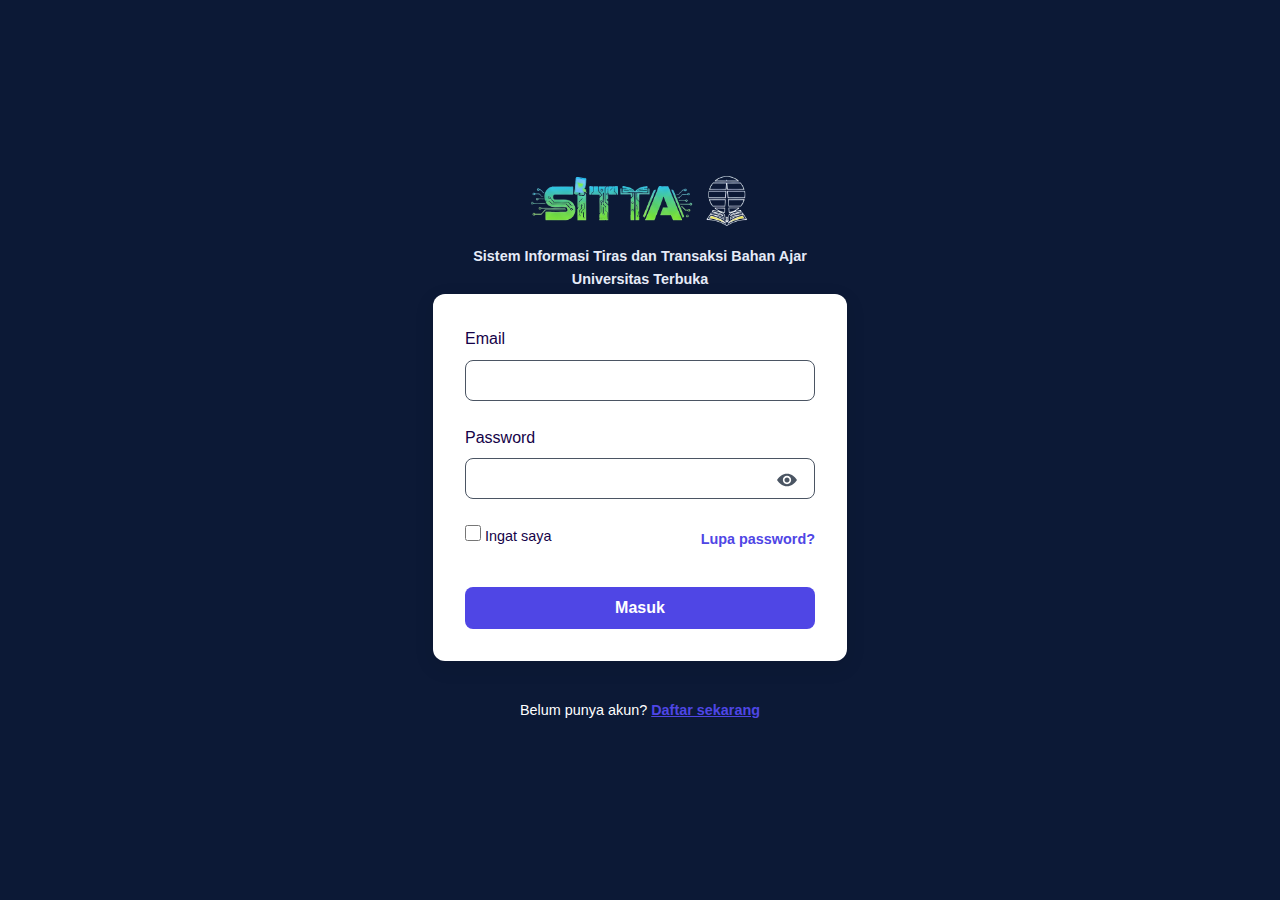
<file: sitta/index.html>
<!DOCTYPE html>
<html lang="id">
<head>
    <meta charset="UTF-8" />
    <meta name="viewport" content="width=device-width, initial-scale=1.0"/>
    <title>SITTA</title>
    <link rel="stylesheet" href="css/style.css"/>
</head>
<body class="login-page">
    <div class="login-container">
        
        <div class="login-header">
            <div class="login-logo">
                <img src="assets/SITTA_UT.png" alt="Logo SITTA" />
            </div>
            <h1 class="login-title">Sistem Informasi Tiras dan Transaksi Bahan Ajar Universitas Terbuka</h1>
        </div>

        <form id="loginForm" class="login-form">
            <div class="input-group">
                <label for="email">Email</label>
                <input type="text" id="name" name="name" required>
            </div>

            <div class="input-group password-group">
                <label for="password">Password</label>
                <input type="password" id="password" name="password" required>
                <button type="button" class="toggle-password" onclick="togglePasswordVisibility('password')">
                    <svg xmlns="http://www.w3.org/2000/svg" viewBox="0 0 24 24" fill="currentColor">
                        <path id="eye-icon-password" d="M12 4.5C7 4.5 2.73 7.61 0 12c2.73 4.39 7 7.5 12 7.5s9.27-3.11 12-7.5c-2.73-4.39-7-7.5-12-7.5zM12 17c-2.76 0-5-2.24-5-5s2.24-5 5-5 5 2.24 5 5-2.24 5-5 5zm0-8c-1.66 0-3 1.34-3 3s1.34 3 3 3 3-1.34 3-3-1.34-3-3-3z"/>
                    </svg>
                </button>
            </div>

            <div class="login-options">
                <label class="remember-me">
                    <input type="checkbox" id="rememberMe">
                    <span>Ingat saya</span>
                </label>
                <a href="#" class="forgot-password">Lupa password?</a>
            </div>

            <button type="submit" class="btn btn-primary btn-full-width">Masuk</button>
        </form>

        <div class="login-footer">
            <p>Belum punya akun? <a href="">Daftar sekarang</a></p>
        </div>
    </div>

    <!--Javascript-->
    <script src="js/script.js"></script>

</body>
</html>
</file>
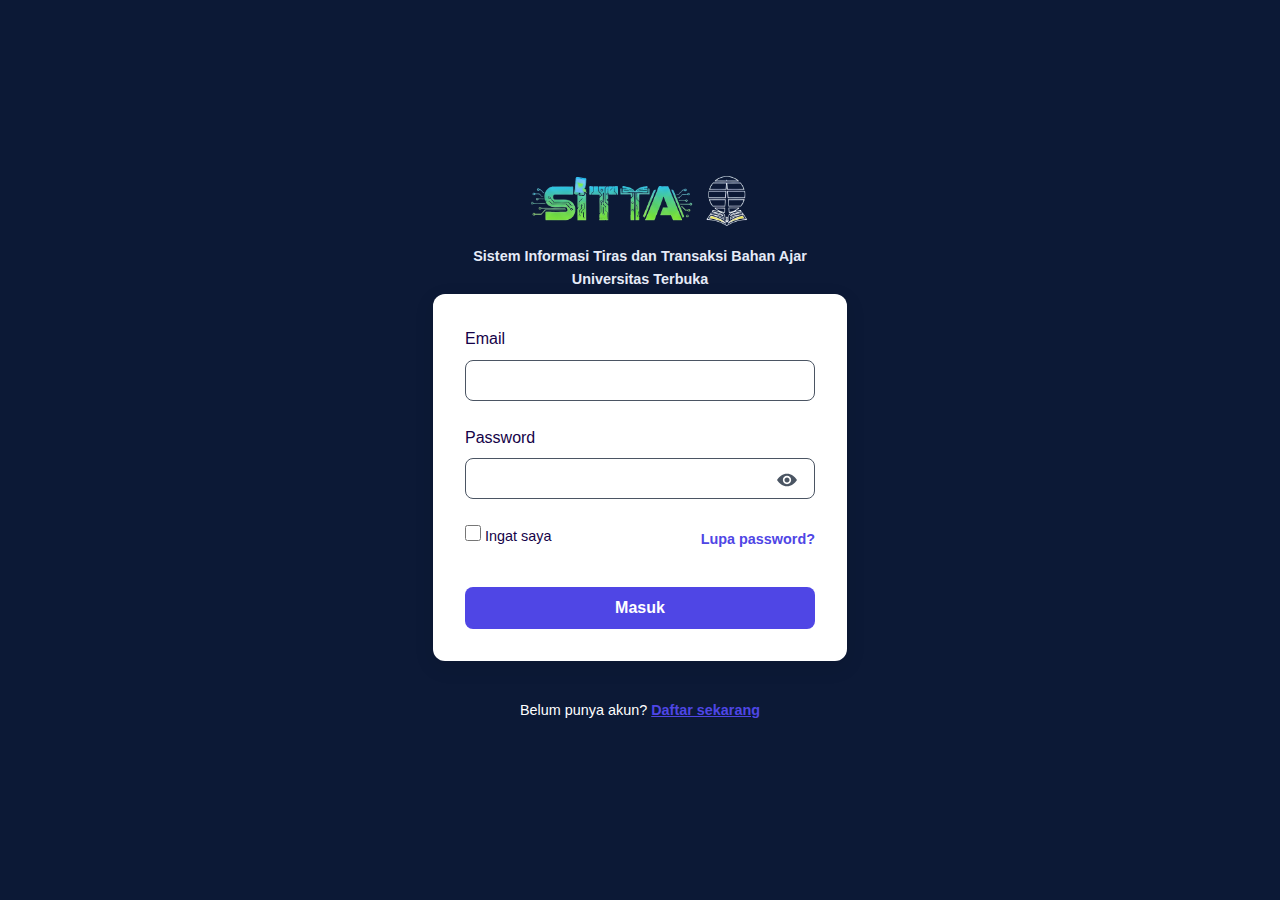
<file: sitta/dashboard.html>
<!DOCTYPE html>
<html lang="id">
<head>
    <meta charset="UTF-8" />
    <meta name="viewport" content="width=device-width, initial-scale=1.0"/>
    <title>Dashboard SITTA</title>
    <link rel="stylesheet" href="css/style.css"/>
</head>
<body class="dashboard-page">
    <header class="main-header">
    <div class="navbar-left">
        <img src="assets/SITTA_UT.png" width="300" height="45" alt="Logo">
    </div>

    <nav class="navbar-right">
        <ul class="nav-links" id="nav-links">
            <li>
                <a href="stok.html">
                <img src="assets/Info.svg" alt="Informasi" class="nav-icon">
                Informasi Bahan Ajar
                </a>
            </li>
            <li>
                <a href="tracking.html">
                <img src="assets/track.svg" alt="Lacak" class="nav-icon">
                Tracking Pengiriman
                </a>
            </li>

            <li class="nav-item dropdown">
            <a href="#" class="dropdown-toggle">
                <img src="assets/report.svg" alt="Laporan" class="nav-icon">
                Laporan ▾</a>
            <ul class="dropdown-menu">
                <li><a href="#">Monitoring Progress DO Bahan Ajar</a></li>
                <li><a href="#">Rekap Bahan Ajar</a></li>
            </ul>
            </li>

            <li>
                <a href="#">
                <img src="assets/history.svg" alt="Lacak" class="nav-icon">                
                Histori Transaksi Bahan Ajar
                </a>
            </li>
        </ul>

        <div class="nav-user">
            <span id="nav-username"></span>
            <button id="logout-btn" onclick="logout()">Keluar</button>
        </div>
    </nav>
</header>

    <div class="dashboard">
        <h1>Dashboard Aplikasi SITTA</h1>
        <h2 id="greeting"></h2>

        <div class="search-container">
            <form class="search-form" id="searchForm" role="search">
                <label for="searchInput">No. DO/Billing: </label>
                <input type="search" id="searchInput" placeholder="Nomor Delivery Order" aria-label="Nomor DO"/>
                <button type="submit">Cari</button>
            </form>

            <div id="hasil" class="hasil"></div>
        </div>
    </div>

    <section id="alur" class="alur">
            <h2>Selamat Datang di <span>SITTA</span></h2>
            <p>Sistem pengelolaan layanan dan distribusi bahan ajar Universitas Terbuka</p>

            <div class="alur-container">
                <a href="stok.html" class="alur-link">
                    <div class="alur-item">
                        <img src="assets/Info.svg" alt="Info BA">
                        <h3>Informasi Bahan Ajar</h3>
                    </div>
                </a>

                <a href="tracking.html" class="alur-link">
                    <div class="alur-item">
                        <img src="assets/track.svg" alt="Tracking">
                        <h3>Tracking Pengiriman</h3>
                    </div>
                </a>

                <a href="laporan.html" class="alur-link">
                    <div class="alur-item">
                        <img src="assets/report.svg" alt="Laporan">
                        <h3>Laporan</h3>
                    </div>
                </a>
                
                <a href="history.html" class="alur-link">
                    <div class="alur-item">
                        <img src="assets/history.svg" alt="History">
                        <h3>History Transaksi</h3>
                    </div>
                </a>
            </div>
        </section>

    <!--Javascript-->
    <script src="js/script.js"></script>

    <footer class="footer">
        Copyright &copy; <span>Joe</span> 2025
    </footer>
</body>
</html>
</file>
<file: sitta/css/style.css>
/* ==========================
   Reset & Base
========================== */
html, body {
  overflow-x: hidden;
  height: 100%;
  margin: 0;
  padding: 0;
}

body {
  font-family: 'Inter', sans-serif;
  line-height: 1.6;
  background: #0c1936;
  color: #e6ebf8;
}

main, .dashboard, .search-form, .hasil {
  flex: 1;
}

body.login-page {
  display: flex;
  justify-content: center;
  align-items: center;
  min-height: 100vh;
  margin: 0;
}

body.dashboard-page {
  display: flex;
  flex-direction: column;
}

/* ==========================
   Login Form
========================== */
.login-container {
  display: flex;
  flex-direction: column;
  align-items: center;
  width: 100%;
  max-width: 350px;
}

.login-header {
    text-align: center;
    margin-top: 0.3rem;
    margin-bottom: 0.1rem;
}

.login-logo img {
    width: 230px; /* Sesuaikan ukuran logo */
    height: auto;
}

.login-title {
    font-size: 0.9rem;
    font-weight: bold;
    margin: 0.1rem;
}

.login-form {
  background: #ffffff;
  padding: 2rem;
  border-radius: 12px;
  box-shadow: 0 6px 20px rgba(0, 0, 0, 0.1);
  width: 100%;
}

.login-form .input-group {
  margin-bottom: 1.5rem;
  position: relative;
}

.login-form label {
  display: block;
  color: #150248;
  margin-bottom: 0.5rem;
  font-weight: 500;
  text-align: left;
}

.login-form input {
  width: 100%;
  padding: 0.75rem;
  border: 1px solid #4b5563;
  background-color: #ffffff;
  color: #010e92;
  border-radius: 8px;
  transition: all 0.3s ease;
  box-sizing: border-box;
}

.login-form input:focus {
  outline: none;
  border-color: #4f46e5;
  box-shadow: 0 0 0 3px rgba(79, 70, 229, 0.2);
}

.login-options {
  display: flex;
  justify-content: space-between;
  align-items: center;
  width: 100%;
  margin: 10px 0 15px;
  font-size: 0.9rem;
}

.remember-me {
  display: flex;
  align-items: center;
  color: #150248;
  cursor: pointer;
  user-select: none;
  margin-top: 1.5px;
}

.remember-me input[type="checkbox"] {
  width: 16px;
  height: 16px;
  cursor: pointer;
  accent-color: #4a3cff;
  margin: 0;
}

.forgot-password {
  text-decoration: none;
  color: #4f46e5;
  font-weight: 600;
  transition: color 0.3s ease;
  white-space: nowrap;
}

.forgot-password a:hover {
  color: #4338ca;
  text-decoration: underline;
}

/* Tombol utama */
.btn-full-width {
  width: 100%;
  padding: 0.75rem;
  font-size: 1rem;
  font-weight: 600;
  margin-top: 1rem;
  background-color: #4f46e5;
  color: #fff;
  border: none;
  border-radius: 8px;
  cursor: pointer;
  transition: background-color 0.3s ease;
}

.btn-full-width:hover {
  background-color: #4338ca;
}

/* Footer */
.login-footer {
  text-align: center;
  margin-top: 1.5rem;
}

.login-footer p {
  color: #ffffff;
  font-size: 0.9rem;
}

.login-footer a {
  color: #4f46e5;
  font-weight: 600;
  transition: color 0.3s ease;
}

.login-footer a:hover {
  color: #4338ca;
}

/* Tombol show/hide password */
.password-group {
  position: relative;
}

.toggle-password {
  position: absolute;
  right: 0.75rem;
  top: 2.75rem;
  background: none;
  border: none;
  cursor: pointer;
  color: #4b5563;
}

.toggle-password svg {
  width: 20px;
  height: 20px;
}

/* ==========================
   Navbar
========================== */
.main-header {
  position: fixed;
}

.navbar-left {
  position: fixed;
  top: 0;
  left: 0;
  height: 3rem;
  display: flex;
  align-items: center;
  padding: 0.5rem 7rem;
  background:transparent;
  z-index: 101;
}

.navbar-left img {
  width: auto;
  height: 4rem;
}

.navbar-right {
  display: flex;
  justify-content: right;
  align-items: center;
  padding: 0.5rem auto;
  background: #0b1728;
  color: white;
  position: fixed;
  top: 0;
  left: 0;
  width: 100%;
  z-index: 100;
}

/* Container link */
.nav-links {
  list-style: none;
  display: flex;
  gap: 1rem;
}

/* Link di navbar */
.nav-links a {
  color: white;
  font-weight: 500;
  text-decoration: none;
  transition: all 0.3s ease;
}

/* Efek hover biar interaktif */
.nav-links a:hover {
  color: #d4e3f5;
  text-shadow: 0 0 3px rgba(96,165,250,0.4), 0 0 6px rgba(96,165,250,0.3);      
}

.nav-icon {
  width: 20px;
  height: 20px;
  margin-right: 8px;
  vertical-align: middle;
  filter: brightness(0) invert(1); /* Biar ikon putih di background gelap */
}

.nav-user {
  display: flex;
  align-items: center;
  gap: 10px;
  font-weight: 500;
}

#logout-btn {
  background-color: #4f46e5;
  border: none;
  color: white;
  padding: 6px 12px;
  border-radius: 5px;
  cursor: pointer;
}

#logout-btn:hover {
  background-color: #4338ca;
}

/* Dropdown container */
.dropdown {
  position: relative;
}

/* Dropdown menu (tersembunyi dulu) */
.dropdown-menu {
  display: none;
  position: absolute;
  top: 100%;
  left: 0;
  background: #374151;
  border-radius: 6px;
  min-width: 220px;
  padding: 0.5rem 0;
  box-shadow: 0 4px 8px rgba(0,0,0,0.3);
}

.dropdown-menu li {
  list-style: none;
}

.dropdown-menu a {
  display: block;
  padding: 0.5rem 1rem;
  color: white;
}

.dropdown-menu a:hover {
  background-color: #4b5563;
}

.dropdown.active .dropdown-menu {
  display: block;
}

.nav-links {
  display: flex;
  gap: 1rem;
}

/* ==========================
   Dashboard
========================== */
.dashboard {
  text-align: center;
  margin-top: 20px;
  padding-top: 20px;
}

.dashboard h1 {
  font-size: 28px;
  margin-bottom: 10px;
  color: #ffffff;
}

.dashboard h2 {
  font-size: 22px;
  color: #ffffff;
  margin-bottom: 10px;
}

.search-form {
  display: flex;
  justify-content: center;
  align-items: center;
  gap: 0.5rem;
}

.search-form input {
  padding: 0.5rem 1rem;
  border-radius: 6px;
  border: none;
  width: 250px;
}

.search-form button {
  padding: 0.5rem 1rem;
  border-radius: 6px;
  background: #4f46e5;
  color: #ffffff;
  font-weight: 600;
}

.search-container {
  margin-top: 10px;
  text-align: center;
}

.hasil {
  margin-top: 20px;
  color: #fff;
  text-align: left;
  max-width: 600px;
  margin-left: auto;
  margin-right: auto;
}

.perjalanan {
  background: rgba(255, 255, 255, 0.1);
  padding: 10px;
  border-radius: 8px;
  margin-top: 10px;
}

.perjalanan p {
  margin: 5px 0;
}

.alur {
  padding: 0rem 1rem;           /* Spasi dalam */
  background-color:none;        /* Tidak ada latar */
  text-align: center;           /* Rata tengah */
}

.alur h2 {
  font-size: 3rem;              /* Judul besar */
  margin-bottom: 0.5rem;        /* Jarak bawah */
}

.alur h2 span {
  color: var(--primary, #007bff); /* Warna merah/biru fallback */
}

.alur p {
  color: #ffffff;               /* Teks putih */
  max-width: 800px;             /* Lebar maksimal */
  margin: 0 auto 2rem;          /* Tengah + jarak bawah */
  font-size: 1.5rem;            /* Ukuran font */
  margin-bottom: 1.5rem;          /* Jarak bawah besar */
}

.alur-container {
  display: flex;                /* Flexbox */
  flex-wrap: wrap;              /* Bungkus ke bawah */
  gap: 1.5rem;                  /* Jarak antar item */
  justify-content: center;      /* Rata tengah */
  width: 100%;       /* Isi penuh layar */
  max-width: 1200px; /* Batas maksimal biar tidak terlalu lebar */
  margin: 0 auto;    /* Rata tengah di layar */
  padding: 1rem;     /* Spasi dalam container */
  margin-bottom: 2rem;
}

.alur-item {
  background: #fff;             /* Latar putih */
  border-radius: 12px;          /* Sudut tumpul */
  padding: 1.5rem;              /* Spasi dalam */
  box-sizing: border-box;
  display: flex;
  align-items: center;  /* Konten rata tengah vertikal */
  justify-content: center; /* Konten rata tengah horizontal */
  box-shadow: 0 2px 8px rgba(0,0,0,0.08); /* Bayangan ringan */
  flex: 1 1 200px;              /* Fleksibel */
  width: 250px;         /* Lebar tetap */
  height: 180px;        /* Tinggi tetap */
  max-width: 280px;             /* Lebar maksimal */
  transition: transform 0.2s ease, box-shadow 0.2s ease; /* Animasi hover */
}

.alur-item:hover {
  transform: translateY(-5px);  /* Naik sedikit saat hover */
  box-shadow: 0 4px 12px rgba(0,0,0,0.12); /* Bayangan lebih dalam */
}

.alur-item img {
  max-width: 80px;              /* Gambar kecil */
  margin-bottom: 1rem;          /* Jarak bawah */
}

.alur-item h3 {
  font-size: 1rem;            /* Subjudul */
  margin-bottom: 0.5rem;        /* Jarak bawah */
  color: #333;                  /* Warna abu gelap */
}

.alur-item p {
  font-size: 1.2rem;            /* Teks lebih kecil */
  color: #2302a8;               /* Biru */
}


/* ==========================
   Bahan Ajar
========================== */
.bahan-ajar-container {
  max-width: 420px;
  margin: 30px auto;
  padding: 20px;
  background: #fff;
  border-radius: 12px;
  box-shadow: 0 4px 10px rgba(0,0,0,0.1);
}

.bahan-ajar-container img {
  width: 100%;
  border-radius: 10px;
  margin-bottom: 15px;
}

.bahan-ajar-container h2 {
  font-size: 1.3rem;
  margin-bottom: 15px;
  text-align: center;
  color: #333;
}

.info-item {
  margin-bottom: 10px;
}

.info-item label {
  display: block;
  font-weight: 600;
  color: #555;
}

.info-item span {
  display: block;
  background: #f4f4f4;
  padding: 8px 10px;
  border-radius: 6px;
  margin-top: 4px;
  color: #010e92;
}

.grid {
    display: grid;
    grid-template-columns: repeat(auto-fit, minmax(180px, 1fr));
    gap: 1rem;
    padding: 1rem;
}

.card {
    background: #fff;
    border-radius: 12px;
    box-shadow: 0 2px 6px rgba(0,0,0,0.1);
    text-align: center;
    padding: 1rem;
    transition: transform 0.2s;
}

.card:hover {
    transform: translateY(-4px);
}

.card .cover {
    width: 100%;
    height: 200px; /* 💡 atur tinggi gambar di sini */
    object-fit: cover; /* biar proporsi tetap bagus */
    border-radius: 8px;
    margin-bottom: 0.75rem;
}

.card h3 {
    font-size: 1.1rem;
    color: #010e92;
    margin-bottom: 10px;
    font-weight: 600;
}

.card .btn {
    display: inline-block;
    background-color: #010e92;
    color: #fff;
    padding: 8px 10px;
    border-radius: 6px;
    text-decoration: none;
    font-weight: 200;
    transition: background 0.2s ease, transform 0.1s ease;
}

.card .btn:hover {
    background-color: #155ab6;
    transform: translateY(-2px);
}

.add-button-container {
    text-align: center;
    margin: 40px 0 60px;
}

.add-btn {
    background-color: #010e92;
    color: #fff;
    font-size: 1.1rem;
    padding: 14px 28px;
    border: none;
    border-radius: 8px;
    cursor: pointer;
    font-weight: 600;
    box-shadow: 0 4px 10px rgba(255, 255, 255, 0.15);
    transition: background 0.2s ease, transform 0.15s ease;
}

.add-btn:hover {
    background-color: #155ab6;
    transform: translateY(-2px);
}

.add-buttoncontainer {
    text-align: center;
    margin: 40px 0 60px;
    background: transparent;
    border: none;
    box-shadow: none;
}

.addbtn {
    background-color: #010e92;
    color: #fff;
    font-size: 1.1rem;
    padding: 14px 28px;
    border: none;
    border-radius: 8px;
    cursor: pointer;
    font-weight: 600;
    box-shadow: 0 4px 10px rgba(255, 255, 255, 0.15);
    transition: background 0.2s ease, transform 0.15s ease;
    text-decoration: none;
}

.addbtn:hover {
    background-color: #155ab6;
    transform: translateY(-2px);
}

/* ==========================
   Footer
========================== */
.footer {
  background-color: #0b1728;
  color: #ffffff;
  text-align: center;
  padding: 10px 0;
  margin-top: auto;
  width: 100%;
}

.footer span {
  color: var(--primary, #007bff);
}

/* ==========================
   Responsif Mobile
========================== */
@media (max-width: 768px) {
  /* ====== Umum ====== */
  html, body {
  overflow-x: hidden;
  height: 100%;
  margin: 0;
  padding: 0;
}

body {
  font-family: 'Inter', sans-serif;
  line-height: 1.6;
  background: #0c1936;
  color: #e6ebf8;
  font-size: 0.9rem;
}

  /* ====== Login Page ====== */
  body.login-page {
    padding: 1rem;
    background: #0c1936;
  }

  .login-container {
    max-width: 100%;
    width: 100%;
    padding:0 1.4rem;
  }

  .login-logo img {
    width: 260px;
    height: auto;
  }

  .login-form {
    padding: 1.2rem;
  }

  .login-form input {
    padding: 0.6rem;
    font-size: 0.9rem;
  }

  .btn-full-width {
    padding: 0.6rem;
    font-size: 0.9rem;
  }

  .password-group {
  position: relative;
  }

  .toggle-password {
    position: absolute;
    right: 0.75rem;
    top: 2.35rem;
    background: none;
    border: none;
    cursor: pointer;
    color: #4b5563;
  }

  .toggle-password svg {
    width: 20px;
    height: 20px;
  }

  /* ====== Navbar ====== */
  .main-header {
    position: relative !important;
    width: 100%;
    background: transparent;
    box-shadow: none;
  }

  .navbar-left {
    position: relative;
    display: flex;
    justify-content: center;
    align-items: center;
    padding: 1rem 0;
    height: auto;
    background: transparent;
  }

  .navbar-left img {
    height: 4.5rem;
    width: auto;
  }

  .navbar-right {
    display: none;
  }

}
</file>
